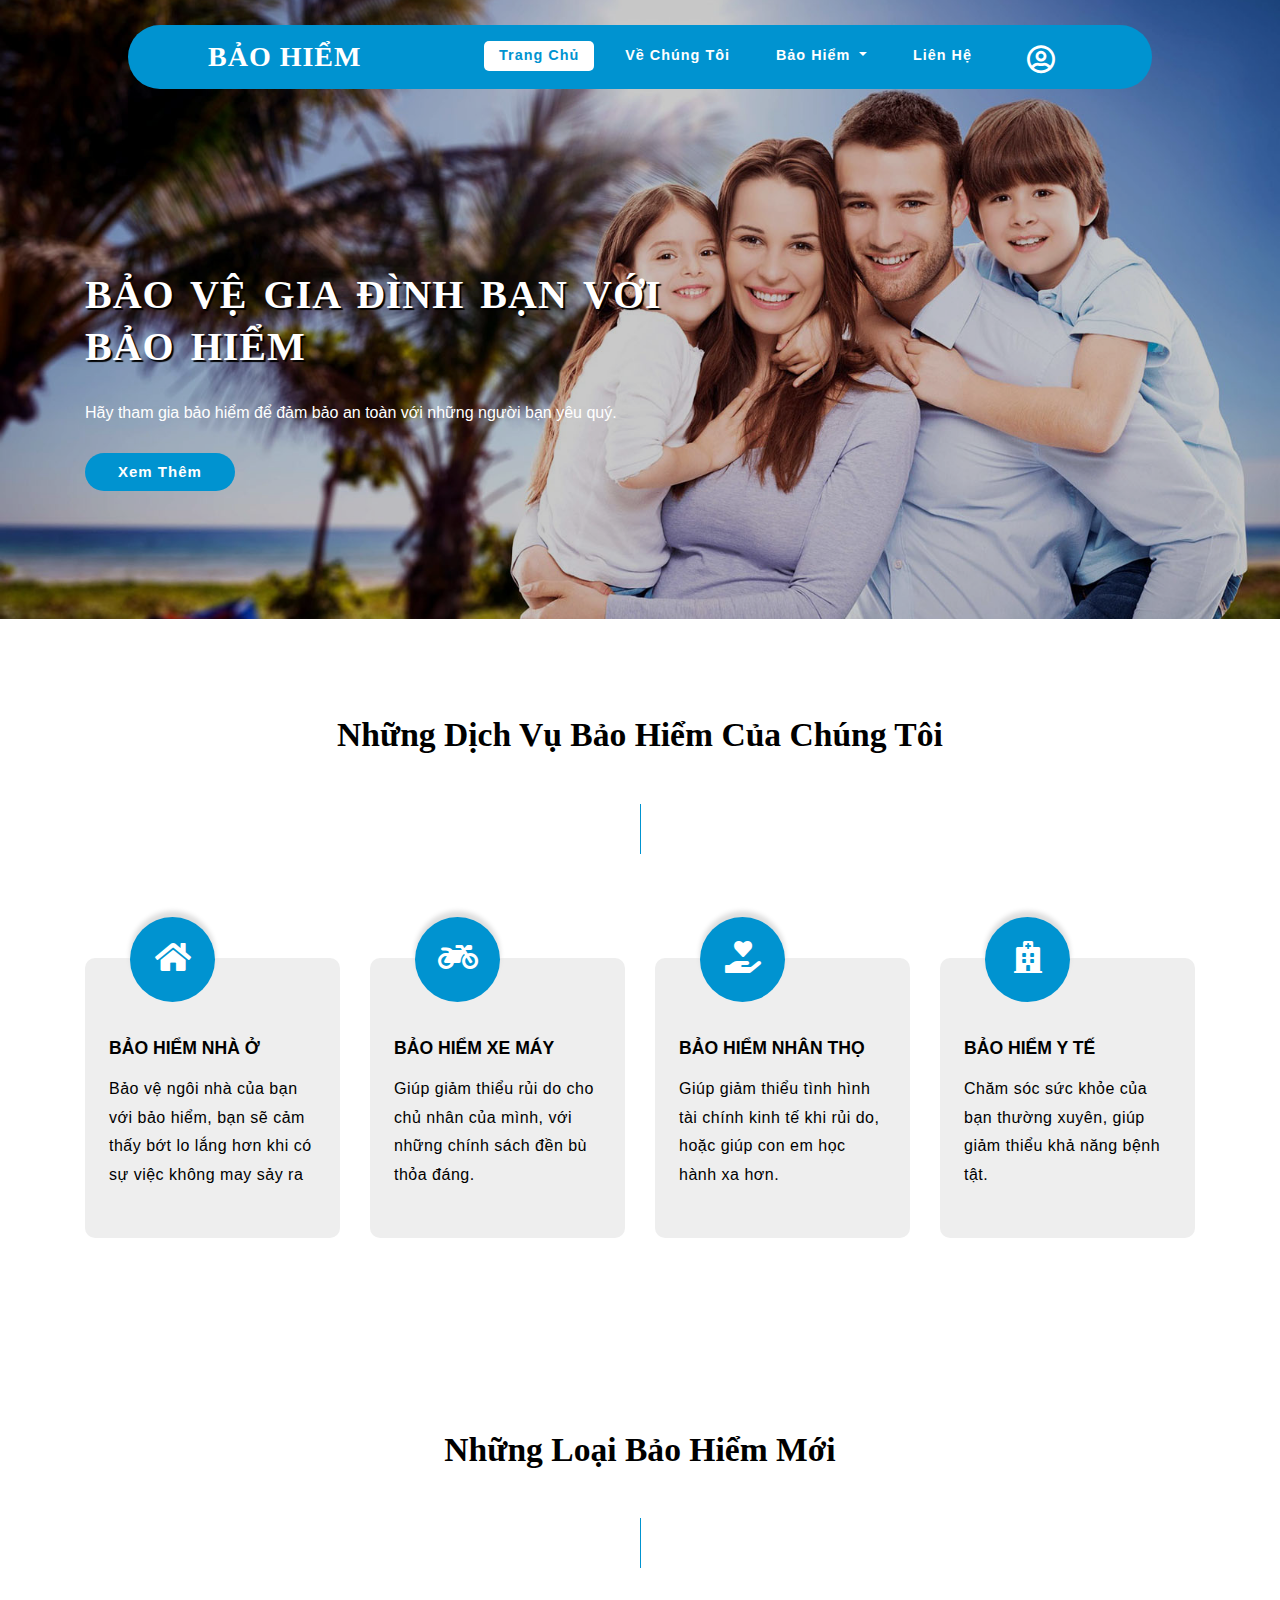
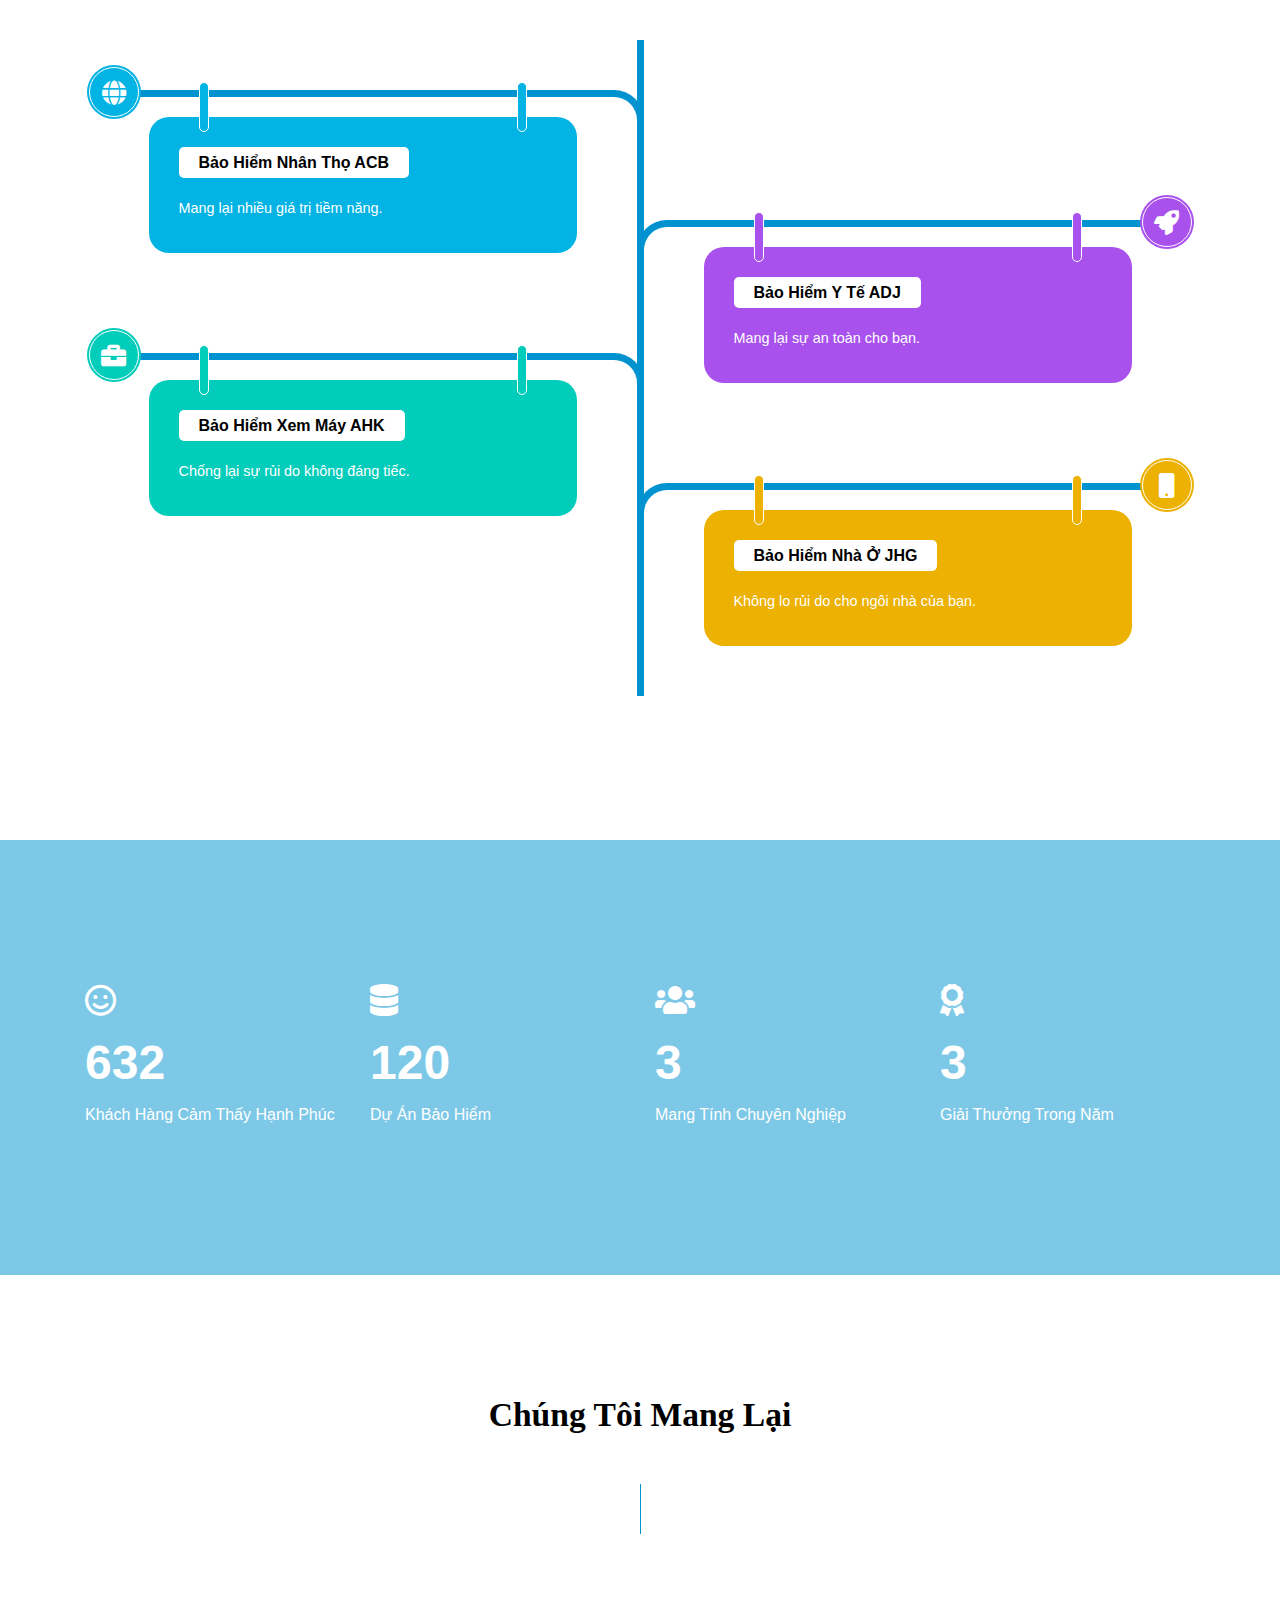
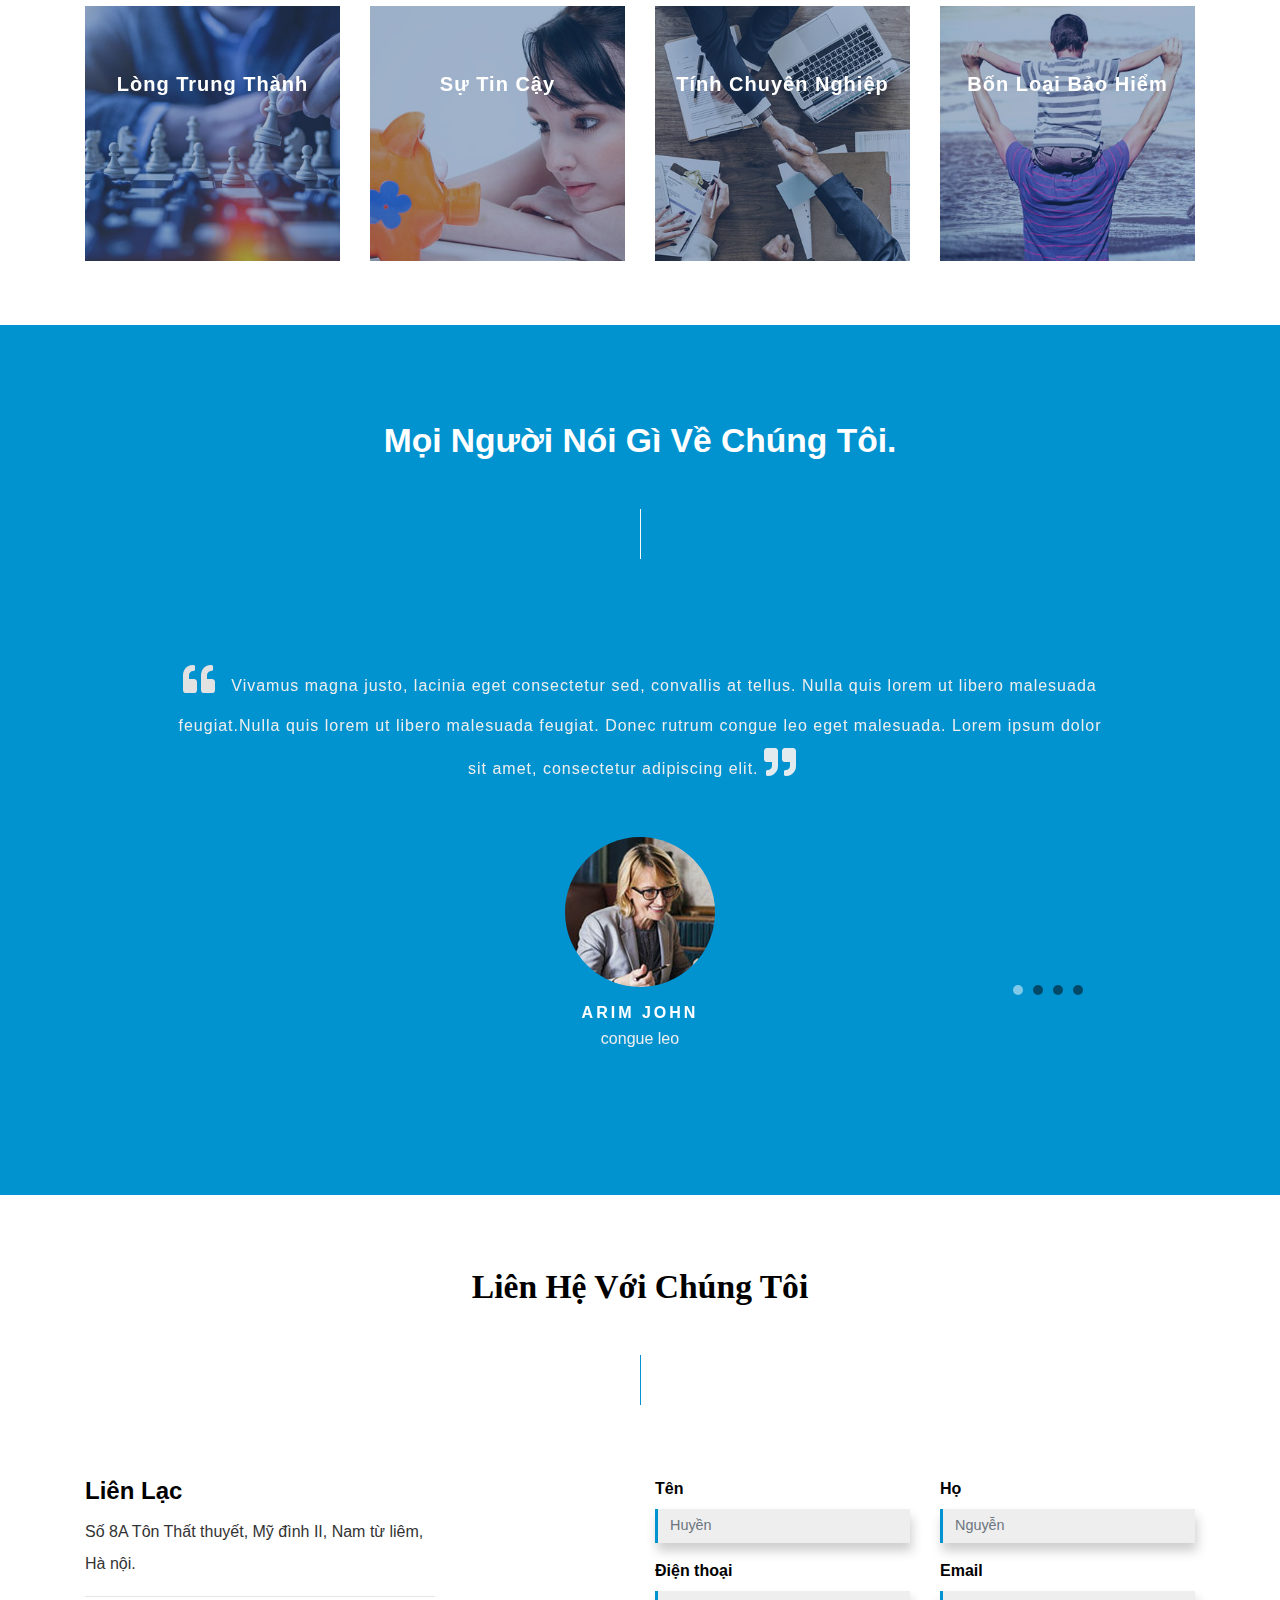
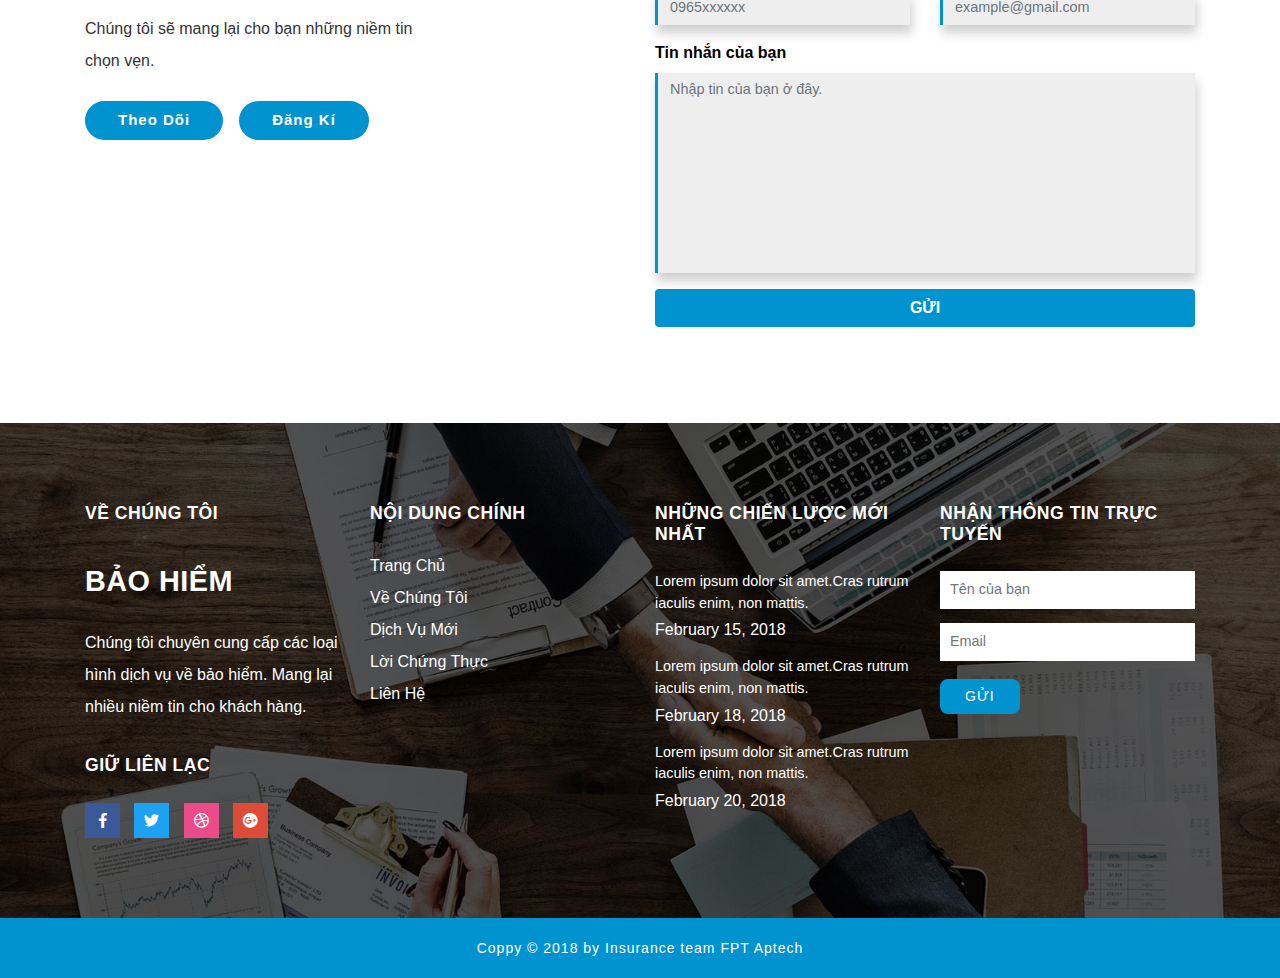
<file: index.html>
<!--
Author: W3layouts
Author URL: http://w3layouts.com
License: Creative Commons Attribution 3.0 Unported
License URL: http://creativecommons.org/licenses/by/3.0/
-->

<!DOCTYPE html>
<html lang="zxx">

<head>
    <title>Bảo hiểm Insurance team T1708M</title>
    <meta name="viewport" content="width=device-width, initial-scale=1">
    <meta charset="utf-8" />
    <meta name="keywords" content="Bảo hiểm Insurance team T1708M" />
    <!-- <script> -->
        <!-- addEventListener("load", function () { -->
            <!-- setTimeout(hideURLbar, 0); -->
        <!-- }, false); -->

        <!-- function hideURLbar() { -->
            <!-- window.scrollTo(0, 1); -->
        <!-- } -->
    <!-- </script> -->
    <!-- Custom Theme files -->
    <link href="css/bootstrap.css" type="text/css" rel="stylesheet" media="all">
    <link href="css/style.css" type="text/css" rel="stylesheet" media="all">
    <!-- how it works -->
    <link href="css/timeline.css" type="text/css" rel="stylesheet" media="all">
    <!-- grid hover -->
    <link href="css/hover.css" type="text/css" rel="stylesheet" media="all">
    <!-- font-awesome icons -->
    <link href="css/fontawesome-all.min.css" rel="stylesheet">
    <!-- //Custom Theme files -->
</head>

<body>
    <!-- banner -->
    <div class="banner" id="home">
        <!-- header -->
        <header>
            <nav class="navbar navbar-expand-lg navbar-light bg-gradient-secondary">
                <h1>
                    <a class="navbar-brand text-white" href="index.html" style="font-family: s-resize">
                        Bảo Hiểm
                    </a>
                </h1>
                <button class="navbar-toggler ml-md-auto" type="button" data-toggle="collapse" data-target="#navbarSupportedContent"
                    aria-controls="navbarSupportedContent" aria-expanded="false" aria-label="Toggle navigation">
                    <span class="navbar-toggler-icon"></span>
                </button>
                <div class="collapse navbar-collapse" id="navbarSupportedContent">
                    <ul class="navbar-nav ml-lg-auto text-center">
                        <li class="nav-item active  mr-lg-3 mt-lg-0 mt-3">
                            <a class="nav-link" href="index.html">Trang chủ
                                <span class="sr-only">(current)</span>
                            </a>
                        </li>
                        <li class="nav-item  mr-lg-3 mt-lg-0 mt-3">
                            <a class="nav-link scroll" href="#about">Về chúng tôi</a>
                        </li>
                        <li class="nav-item dropdown mr-lg-3 mt-lg-0 mt-3">
                            <a class="nav-link dropdown-toggle" href="#" id="navbarDropdown" role="button" data-toggle="dropdown"
                                aria-haspopup="true" aria-expanded="false">
                                Bảo hiểm
                            </a>
                            <div class="dropdown-menu" aria-labelledby="navbarDropdown">
                                <a class="dropdown-item scroll" href="#work">Bảo hiểm nhân thọ</a>
								<div class="dropdown-divider"></div>
                                <a class="dropdown-item scroll" href="#testi">Bảo hiểm y tế</a>
                                <div class="dropdown-divider"></div>
                                <a class="dropdown-item scroll" href="#more">Bảo hiểm xe máy</a>
								<div class="dropdown-divider"></div>
								<a class="dropdown-item scroll" href="#more">Bảo hiểm nhà ở</a>
                            </div>
                        </li>
                        <li class="nav-item mr-lg-3 mt-lg-0 mt-3">
                            <a class="nav-link scroll" href="#contact">Liên hệ</a>
                        </li>
                        <li>
                            <button type="button" class="btn  ml-lg-2 w3ls-btn" data-toggle="modal" aria-pressed="false"
                                data-target="#exampleModal">
                                <i class="far fa-user-circle"></i>
                            </button>
                        </li>
                    </ul>
                </div>

            </nav>
        </header>
        <!-- //header -->
        <div class="container">
            <div class="banner-text">
                <div class="slider-info">
                    <h3 style="font-family: s-resize">Bảo vệ gia đình bạn với bảo hiểm</h3>
                    <p class="text-white mt-sm-4 mt-2">Hãy tham gia bảo hiểm để đảm bảo an toàn với những người bạn yêu quý.</p>
                    <a class="btn btn-primary mt-4 agile-link-bnr scroll" href="#about" role="button">Xem thêm</a>
                </div>
            </div>
        </div>
    </div>
    <!-- //banner -->
    <!-- about -->
    <div class="about-w3sec py-sm-5" id="about">
        <div class="container py-5">
            <div class="title-section pb-4">
                <h3 class="main-title-agile" style="font-family: s-resize">Những dịch vụ bảo hiểm của chúng tôi</h3>
                <span class="title-line">
                </span>
            </div>
            <div class="ins-sec1">
                <div class="row">
                    <div class="col-lg-3 my-lg-0 my-md-5">
						<a href="page1.html">
							<div class="abt-block mb-lg-0 mb-5">
								<div class="serv_abs serv_bottom">
									<i class="fas fa-home"></i>
								</div>
								<h3>Bảo hiểm nhà ở</h3>
								<p>Bảo vệ ngôi nhà của bạn với bảo hiểm, bạn sẽ cảm thấy bớt lo lắng hơn khi có sự việc không may sảy ra</p>
							</div>
						</a>
                    </div>
                    <div class="col-lg-3 my-lg-0 my-md-5">
						<a href="page1.html">
							<div class="abt-block">
								<div class="serv_abs serv_bottom">
									<i class="fas fa-motorcycle"></i>
								</div>
								<h3>Bảo hiểm xe máy</h3>
								<p>Giúp giảm thiểu rủi do cho chủ nhân của mình, với những chính sách đền bù thỏa đáng.</p>
							</div>
						</a>
                    </div>
                    <div class="col-lg-3 mt-lg-0 mt-md-5">
						<a href="page1.html">
							<div class="abt-block mt-md-0 mt-5">
								<div class="serv_abs serv_bottom">
									<i class="fas fa-hand-holding-heart"></i>
								</div>
								<h3>Bảo hiểm nhân thọ</h3>
								<p>Giúp giảm thiểu tình hình tài chính kinh tế khi rủi do, hoặc giúp con em học hành xa hơn.</p>
							</div>
						</a>
                    </div>
					<div class="col-lg-3 mt-lg-0 mt-md-5">
					<a href="page1.html">
							<div class="abt-block mt-md-0 mt-5">
								<div class="serv_abs serv_bottom">
									<i class="fas fa-hospital"></i>
								</div>
								<h3>Bảo hiểm y tế</h3>
								<p>Chăm sóc sức khỏe của bạn thường xuyên, giúp giảm thiểu khả năng bệnh tật.</p>
							</div>
						</a>
					</div>
					
                </div>
                
            </div>
        </div>
    </div>
    <!-- //about -->
	    <div class="agile-works py-5" id="work">
        <div class="container py-lg-5">
            <div class="title-section pb-4">
                <h3 class="main-title-agile" style="font-family: s-resize">Những loại bảo hiểm mới</h3>
                <span class="title-line">
                </span>
            </div>
            <div class="row py-md-5 pt-5">
                <div class="col-md-12">
                    <div class="main-timeline2">
                        <div class="timeline">
                            <span class="icon fa fa-globe"></span>
                            <a href="#" class="timeline-content">
                                <h3 class="title">Bảo hiểm nhân thọ ACB</h3>
                                <p class="description">
                                    Mang lại nhiều giá trị tiềm năng.
                                </p>
                            </a>
                        </div>
                        <div class="timeline">
                            <span class="icon fa fa-rocket"></span>
                            <a href="#" class="timeline-content">
                                <h3 class="title">Bảo hiểm Y tế ADJ</h3>
                                <p class="description">
                                    Mang lại sự an toàn cho bạn.
                                </p>
                            </a>
                        </div>
                        <div class="timeline">
                            <span class="icon fa fa-briefcase"></span>
                            <a href="#" class="timeline-content">
                                <h3 class="title">Bảo hiểm xem máy AHK</h3>
                                <p class="description">
                                    Chống lại sự rủi do không đáng tiếc.
                                </p>
                            </a>
                        </div>
                        <div class="timeline">
                            <span class="icon fa fa-mobile"></span>
                            <a href="#" class="timeline-content">
                                <h3 class="title">Bảo hiểm nhà ở JHG</h3>
                                <p class="description">
                                    Không lo rủi do cho ngôi nhà của bạn.
                                </p>
                            </a>
                        </div>
                    </div>
                </div>
            </div>
        </div>
    </div>
    <!-- stats -->
    <section class="agile_stats py-sm-5" id="more">
        <div class="container">
            <div class="py-lg-5 w3-abbottom">
                <div class="row py-5">
                    <div class="counter col-lg-3 col-6">
                        <i class="far fa-smile"></i>
                        <div class="timer count-title count-number mt-2 text-white" data-to="5100" data-speed="1500"></div>
                        <p class="count-text text-capitalize text-white">Khách hàng cảm thấy hạnh phúc</p>
                    </div>

                    <div class="counter col-lg-3 col-6">
                        <i class="fas fa-database"></i>
                        <div class="timer count-title count-number mt-2 text-white" data-to="971" data-speed="1500"></div>
                        <p class="count-text text-capitalize text-white">Dự án bảo hiểm</p>
                    </div>
                    <div class="counter col-lg-3 col-6 mt-lg-0 mt-4">
                        <i class="fas fa-users"></i>
                        <div class="timer count-title count-number mt-2 text-white" data-to="21" data-speed="1500"></div>
                        <p class="count-text text-capitalize text-white">Mang tính chuyên nghiệp</p>
                    </div>
                    <div class="counter col-lg-3 col-6 mt-lg-0 mt-4">
                        <i class="fas fa-award"></i>
                        <div class="timer count-title count-number mt-2 text-white" data-to="27" data-speed="1500"></div>
                        <p class="count-text text-capitalize text-white">Giải thưởng trong năm</p>
                    </div>
                </div>
            </div>
        </div>
    </section>
    <!-- //stats -->
    <!-- services -->
    <div class="more-services py-lg-5">
        <div class="container pt-sm-5">
            <div class="title-section py-4">
                <h3 class="main-title-agile" style="font-family: s-resize">Chúng tôi mang lại</h3>
                <span class="title-line">
                </span>
            </div>
            <div class="row grid pt-sm-5">
                <div class="col-lg-3 col-6">
                    <figure class="effect-layla">
                        <img src="images/p1.jpg" alt="img" class="img-fluid" />
                        <figcaption>
                            <h4>Lòng trung thành</h4>
                            <p>Chúng tôi luôn chung thành với khách hàng và mang lại niềm tin cho họ.</p>
                        </figcaption>
                    </figure>
                </div>
                <div class="col-lg-3 col-6">
                    <figure class="effect-layla">
                        <img src="images/p2.jpg" alt="img" class="img-fluid" />
                        <figcaption>
                            <h4>Sự tin cậy</h4>
                            <p>Chúng tôi là một nơi đáng tin cậy và được rất nhiều khách hành yêu quý.</p>
                        </figcaption>
                    </figure>
                </div>

                <div class="col-lg-3 col-6">
                    <figure class="effect-layla">
                        <img src="images/p3.jpg" alt="img" class="img-fluid" />
                        <figcaption>
                            <h4>Tính chuyên nghiệp</h4>
                            <p>Chúng tôi là chuyên gia trong lĩnh vực bảo hiểm, cung cấp 4 loại bảo hiểm khác nhau với từng gói phù hợp với khách hàng.</p>
                        </figcaption>
                    </figure>
                </div>
                <div class="col-lg-3 col-6">
                    <figure class="effect-layla">
                        <img src="images/p4.jpg" alt="img" class="img-fluid" />
                        <figcaption>
                            <h4>Bốn loại bảo hiểm</h4>
                            <p>Bốn loại hình bảo hiểm của chúng tôi là sự lựa chọn phù hợp với tình hình kinh tế khu vực.</p>
                        </figcaption>
                    </figure>
                </div>
            </div>
        </div>
    </div>
    <!-- //services -->

    <!-- //how it works -->
    <!-- testimonials -->
    <div class="testimonials py-lg-5" id="testi">
        <div class="container py-5">
            <div class="title-section pb-4">
                <h3 class="main-title-agile text-white">Mọi người nói gì về chúng tôi.</h3>
                <span class="title-line bg-light">
                </span>
            </div>
            <div class="text-center py-lg-5">
                <div class="callbacks_container">
                    <ul class="rslides" id="slider3">
                        <li>
                            <div class="testi-agile">
                                <p>
                                    <i class="fas fa-quote-left"></i>Vivamus magna justo, lacinia eget consectetur
                                    sed,
                                    convallis at tellus. Nulla
                                    quis lorem ut libero malesuada feugiat.Nulla quis lorem ut libero malesuada
                                    feugiat.
                                    Donec rutrum congue leo eget malesuada. Lorem ipsum dolor sit amet, consectetur
                                    adipiscing
                                    elit.
                                    <i class="fas fa-quote-right"></i>
                                </p>
                            </div>
                            <div class="testi-pos">
                                <img src="images/ts1.jpg" alt="" class="img-fluid rounded-circle mb-3" />
                                <h4>arim john</h4>
                                <span>congue leo</span>
                            </div>
                        </li>
                        <li>

                            <div class="testi-agile">
                                <p>
                                    <i class="fas fa-quote-left"></i>Donec rutrum congue leo eget consectetur sed,
                                    convallis at tellus. Nulla quis
                                    lorem ut libero malesuada feugiat.Nulla quis lorem ut libero malesuada feugiat.
                                    Donec
                                    rutrum congue leo eget malesuada. Lorem ipsum dolor sit amet, consectetur
                                    adipiscing
                                    elit
                                    <i class="fas fa-quote-right"></i>
                                </p>
                            </div>
                            <div class="testi-pos">
                                <img src="images/ts2.jpg" alt="" class="img-fluid rounded-circle mb-3" />
                                <h4>john arim</h4>
                                <span>lacinia eget</span>
                            </div>
                        </li>
                        <li>

                            <div class="testi-agile">
                                <p>
                                    <i class="fas fa-quote-left"></i>Vivamus magna justo, lacinia eget consectetur
                                    sed,
                                    convallis at tellus. Nulla
                                    quis lorem ut libero malesuada feugiat.Nulla quis lorem ut libero malesuada
                                    feugiat.
                                    Donec rutrum congue leo eget malesuada. Lorem ipsum dolor sit amet, consectetur
                                    adipiscing
                                    elit
                                    <i class="fas fa-quote-right"></i>
                                </p>
                            </div>
                            <div class="testi-pos">
                                <img src="images/ts3.jpg" alt="" class="img-fluid rounded-circle mb-3" />
                                <h4>john arim</h4>
                                <span>Donec rutru</span>
                            </div>
                        </li>
						<li>

                            <div class="testi-agile">
                                <p>
                                    <i class="fas fa-quote-left"></i>Vivamus magna justo, lacinia eget consectetur
                                    sed,
                                    convallis at tellus. Nulla
                                    quis lorem ut libero malesuada feugiat.Nulla quis lorem ut libero malesuada
                                    feugiat.
                                    Donec rutrum congue leo eget malesuada. Lorem ipsum dolor sit amet, consectetur
                                    adipiscing
                                    elit
                                    <i class="fas fa-quote-right"></i>
                                </p>
                            </div>
                            <div class="testi-pos">
                                <img src="images/ts3.jpg" alt="" class="img-fluid rounded-circle mb-3" />
                                <h4>john arim</h4>
                                <span>Donec rutru</span>
                            </div>
                        </li>
                    </ul>
                </div>
            </div>
        </div>
    </div>
    <!-- //testimonials -->
    <!-- contact -->
    <div class="contact-wthree" id="contact">
        <div class="container py-sm-5">
            <div class="title-section py-4">
                <h3 class="main-title-agile" style="font-family: s-resize">Liên hệ với chúng tôi</h3>
                <span class="title-line">
                </span>
            </div>
            <div class="row py-lg-5 py-4">
                <div class="col-lg-4">
                    <div class="agile-contact-top">
                        <h4>Liên lạc</h4>
                        <p>Số 8A Tôn Thất thuyết, Mỹ đình II, Nam từ liêm, Hà nội.</p>
                    </div>
                    <hr>
                    <p>Chúng tôi sẽ mang lại cho bạn những niềm tin chọn vẹn.</p>
                    <div class="d-sm-flex">
                        <a class="btn btn-primary mt-4 agile-link-bnr scroll" href="#footer" role="button">Theo dõi
                        </a>
                        <a href="#" role="button" data-toggle="modal" data-target="#exampleModal1" class="btn btn-primary mt-4 ml-3 agile-link-bnr scroll text-white">
                            Đăng kí</a>
                    </div>

                </div>
                <div class="offset-2"></div>
                <div class="col-lg-6 mt-lg-0 mt-5">
                    <!-- register form grid -->
                    <div class="register-top1">
                        <form action="#" method="get" class="register-wthree">
                            <div class="form-group">
                                <div class="row">
                                    <div class="col-md-6">
                                        <label>
                                            Tên
                                        </label>
                                        <input class="form-control" type="text" placeholder="Huyền" name="email"
                                            required="">
                                    </div>
                                    <div class="col-md-6 mt-md-0 mt-4">
                                        <label>
                                            Họ
                                        </label>
                                        <input class="form-control" type="text" placeholder="Nguyễn" name="name" required="">
                                    </div>
                                </div>
                            </div>
                            <div class="form-group">
                                <div class="row">
                                    <div class="col-md-6">
                                        <label>
                                            Điện thoại
                                        </label>
                                        <input class="form-control" type="text" placeholder="0965xxxxxx" name="email"
                                            required="">
                                    </div>
                                    <div class="col-md-6 mt-md-0 mt-4">
                                        <label>
                                            Email
                                        </label>
                                        <input class="form-control" type="email" placeholder="example@gmail.com" name="email"
                                            required="">
                                    </div>
                                </div>
                            </div>
                            <div class="form-group">
                                <div class="row">
                                    <div class="col-md-12">
                                        <label>
                                            Tin nhắn của bạn
                                        </label>
                                        <textarea placeholder="Nhập tin của bạn ở đây." class="form-control"></textarea>
                                    </div>
                                </div>
                            </div>
                            <div class="row mt-3">
                                <div class="col-md-12">
                                    <button type="submit" class="btn btn-agile btn-block w-100 font-weight-bold text-uppercase">Gửi</button>
                                </div>
                            </div>
                        </form>
                    </div>
                    <!--  //register form grid ends here -->
                </div>
            </div>
        </div>
    </div>
    <!-- footer -->
    <div class="footerv4-w3ls" id="footer">
        <div class="footerv4-top">
            <div class="container">
                <div class="row">
                    <div class="col-lg-3 col-sm-6 footv4-left">
                        <h3>Về chúng tôi</h3>
                        <h2>
                            <a href="index.html">Bảo hiểm</a>
                        </h2>
                        <p class="text-white">Chúng tôi chuyên cung cấp các loại hình dịch vụ về bảo hiểm. Mang lại nhiều niềm tin cho khách hàng.</p>
                        <div class="footerv4-social">
                            <h3>Giữ liên lạc</h3>
                            <ul>
                                <li>
                                    <a href="#">
                                        <span class="fab fa-facebook-f icon_facebook"></span>
                                    </a>
                                </li>
                                <li>
                                    <a href="#">
                                        <span class="fab fa-twitter icon_twitter"></span>
                                    </a>
                                </li>
                                <li>
                                    <a href="#">
                                        <span class="fab fa-dribbble icon_dribbble"></span>
                                    </a>
                                </li>
                                <li>
                                    <a href="#">
                                        <span class="fab fa-google-plus icon_g_plus"></span>
                                    </a>
                                </li>
                            </ul>
                        </div>
                        <!-- //footer social -->

                    </div>
                    <div class="col-lg-3 col-sm-6 footv4-content mt-sm-0 mt-4">
                        <h3>Nội dung chính</h3>
                        <ul class="v4-content">
                            <li>
                                <a href="index.html">Trang chủ</a>
                            </li>
                            <li>
                                <a href="#about" class="scroll">Về chúng tôi</a>
                            </li>
                            <li>
                                <a href="#work" class="scroll">Dịch vụ mới</a>
                            </li>
                            <li>
                                <a href="#testi" class="scroll">Lời chứng thực</a>
                            </li>
                            <li>
                                <a href="#contact" class="scroll">Liên hệ</a>
                            </li>
                        </ul>
                    </div>
                    <div class="col-lg-3 footv4-left fv4-g3 my-lg-0 my-4">
                        <h3>Những chiến lược mới nhất</h3>
                        <ul class="v4-rel">
                            <li>
                                <a href="#">
                                    Lorem ipsum dolor sit amet.Cras rutrum iaculis enim, non mattis.
                                </a>
                                <p class="text-white">February 15, 2018</p>
                            </li>
                            <li>
                                <a href="#">
                                    Lorem ipsum dolor sit amet.Cras rutrum iaculis enim, non mattis.
                                </a>
                                <p class="text-white">February 18, 2018</p>
                            </li>
                            <li>
                                <a href="#">
                                    Lorem ipsum dolor sit amet.Cras rutrum iaculis enim, non mattis.
                                </a>
                                <p class="text-white">February 20, 2018</p>
                            </li>
                        </ul>
                    </div>
                    <div class="col-lg-3 footv4-left">
                        <h3>Nhận thông tin trực tuyến</h3>
                        <form action="#" method="post">
                            <input type="text" placeholder="Tên của bạn" name="name" required>
                            <input type="email" placeholder="Email" name="email" required>
                            <input type="submit" value="Gửi">
                        </form>
                    </div>
                </div>
            </div>
            <!-- /footerv4-top -->
        </div>
    </div>
    <!-- //footer -->
    <div class="cpy-right">
        <p>Coppy © 2018 by Insurance team FPT Aptech
        </p>
    </div>
    <!-- login  -->
    <div class="modal fade" id="exampleModal" tabindex="-1" role="dialog" aria-labelledby="exampleModalLabel"
        aria-hidden="true">
        <div class="modal-dialog modal-dialog-centered" role="document">
            <div class="modal-content">
                <div class="modal-header">
                    <h5 class="modal-title" id="exampleModalLabel">Đăng nhập</h5>
                    <button type="button" class="close" data-dismiss="modal" aria-label="Close">
                        <span aria-hidden="true">&times;</span>
                    </button>
                </div>
                <div class="modal-body">
                    <form action="#" method="post" class="p-3">
                        <div class="form-group">
                            <label for="recipient-name" class="col-form-label">Tài khoản</label>
                            <input type="text" class="form-control" placeholder=" " name="Name" id="recipient-name"
                                required="">
                        </div>
                        <div class="form-group">
                            <label for="password" class="col-form-label">Mật khẩu</label>
                            <input type="password" class="form-control" placeholder=" " name="Password" id="password"
                                required="">
                        </div>
                        <div class="right-w3l">
                            <input type="submit" class="form-control" value="Đăng nhập">
                        </div>
                        <div class="row sub-w3l my-3">
                            <div class="col sub-agile">
                                <input type="checkbox" id="brand1" value="">
                                <label for="brand1" class="text-white">
                                    <span></span>Lưu tài khoản?</label>
                            </div>
                            <div class="col forgot-w3l text-right">
                                <a href="#" class="text-white">Quên mật khẩu?</a>
                            </div>
                        </div>
                        <p class="text-center dont-do text-white">Không có tài khoản?
                            <a href="#" data-toggle="modal" data-target="#exampleModal1" class="text-white">
                                Đăng kí</a>

                        </p>
                    </form>
                </div>
            </div>
        </div>
    </div>
    <!-- //login -->
    <!-- register -->
    <div class="modal fade" id="exampleModal1" tabindex="-1" role="dialog" aria-labelledby="exampleModalLabel1"
        aria-hidden="true">
        <div class="modal-dialog modal-dialog-centered" role="document">
            <div class="modal-content">
                <div class="modal-header">
                    <h5 class="modal-title" id="exampleModalLabel1">Đăng kí</h5>
                    <button type="button" class="close" data-dismiss="modal" aria-label="Close">
                        <span aria-hidden="true">&times;</span>
                    </button>
                </div>
                <div class="modal-body">
                    <form action="#" method="post" class="p-3">
                        <div class="form-group">
                            <label for="recipient-name" class="col-form-label">Tài khoản</label>
                            <input type="text" class="form-control" placeholder=" " name="Name" id="recipient-rname"
                                required="">
                        </div>
                        <div class="form-group">
                            <label for="recipient-email" class="col-form-label">Email</label>
                            <input type="email" class="form-control" placeholder=" " name="Email" id="recipient-email"
                                required="">
                        </div>
                        <div class="form-group">
                            <label for="password1" class="col-form-label">Mật khẩu</label>
                            <input type="password" class="form-control" placeholder=" " name="Password" id="password1"
                                required="">
                        </div>
                        <div class="form-group">
                            <label for="password2" class="col-form-label">Xác nhận mật khẩu</label>
                            <input type="password" class="form-control" placeholder=" " name="Confirm Password" id="password2"
                                required="">
                        </div>
                        <div class="sub-w3l">
                            <div class="sub-agile">
                                <input type="checkbox" id="brand2" value="">
                                <label for="brand2" class="mb-3 text-white">
                                    <span></span>Tôi đồng ý với điều khoản và dịch vụ của công ty</label>
                            </div>
                        </div>
                        <div class="right-w3l">
                            <input type="submit" class="form-control" value="Đăng kí">
                        </div>
                    </form>
                </div>
            </div>
        </div>
    </div>
    <!-- // register -->
    <!-- js -->
    <script src="js/jquery-2.2.3.min.js"></script>
    <!-- //js -->
    <!-- script for password match -->
    <script>
        window.onload = function () {
            document.getElementById("password1").onchange = validatePassword;
            document.getElementById("password2").onchange = validatePassword;
        }

        function validatePassword() {
            var pass2 = document.getElementById("password2").value;
            var pass1 = document.getElementById("password1").value;
            if (pass1 != pass2)
                document.getElementById("password2").setCustomValidity("Passwords Don't Match");
            else
                document.getElementById("password2").setCustomValidity('');
            //empty string means no validation error
        }
    </script>
    <!-- script for password match -->
    <!-- testimonials  Responsiveslides -->
    <script src="js/responsiveslides.min.js"></script>
    <script>
        // You can also use"$(window).load(function() {"
        $(function () {
            // Slideshow 4
            $("#slider3").responsiveSlides({
                auto: true,
                pager: true,
                nav: false,
                speed: 500,
                namespace: "callbacks",
                before: function () {
                    $('.events').append("<li>before event fired.</li>");
                },
                after: function () {
                    $('.events').append("<li>after event fired.</li>");
                }
            });

        });
    </script>
    <!-- //testimonials  Responsiveslides -->
    <!-- start-smooth-scrolling -->
    <script src="js/move-top.js"></script>
    <script src="js/easing.js"></script>
    <script>
        jQuery(document).ready(function ($) {
            $(".scroll").click(function (event) {
                event.preventDefault();

                $('html,body').animate({
                    scrollTop: $(this.hash).offset().top
                }, 1000);
            });
        });
    </script>
    <!-- //end-smooth-scrolling -->
    <!-- smooth-scrolling-of-move-up -->
    <script>
        $(document).ready(function () {
            /*
            var defaults = {
                containerID: 'toTop', // fading element id
                containerHoverID: 'toTopHover', // fading element hover id
                scrollSpeed: 1200,
                easingType: 'linear' 
            };
            */
            $().UItoTop({
                easingType: 'easeOutQuart'
            });

        });
    </script>
    <script src="js/SmoothScroll.min.js"></script>
    <!-- //smooth-scrolling-of-move-up -->
    <script src="js/counter.js"></script>
    <!-- //stats -->
    <!-- Bootstrap core JavaScript
================================================== -->
    <!-- Placed at the end of the document so the pages load faster -->
    <script src="js/bootstrap.js"></script>
</body>

</html>
</file>
<file: css/style.css>
/*--Author: W3Layouts
	Author URL: http://w3layouts.com
	License: Creative Commons Attribution 3.0 Unported
	License URL: http://creativecommons.org/licenses/by/3.0/
 --*/
body {
	margin: 0;
	font-family: 'Raleway', sans-serif;
	background: #fff;
}

body a,
.slider-info a {
	transition: 0.5s all;
	-webkit-transition: 0.5s all;
	-moz-transition: 0.5s all;
	-o-transition: 0.5s all;
	-ms-transition: 0.5s all;
	text-decoration: none;
	outline: none;
}

h1,
h2,
h3,
h4,
h5,
h6 {
	margin: 0;
	font-family: 'Raleway', sans-serif;
}

p {
	margin: 0;
	color: #333;
	font-size: 1em;
	line-height: 2;
}

ul {
	margin: 0;
	padding: 0;
}

ul {
	list-style-type: none;
}

body a:hover {
	text-decoration: none;
}

body a:focus {
	outline: none;
	text-decoration: none;
}

.list-group-item {
	background-color: transparent;
}

/*-- bottom-to-top --*/
#toTop {
	display: none;
	text-decoration: none;
	position: fixed;
	bottom: 24px;
	right: 3%;
	overflow: hidden;
	z-index: 999;
	width: 32px;
	height: 32px;
	border: none;
	text-indent: 100%;
	background: url(../images/move-top.png) no-repeat 0px 0px;
}

#toTopHover {
	width: 32px;
	height: 32px;
	display: block;
	overflow: hidden;
	float: right;
	opacity: 0;
	-moz-opacity: 0;
	filter: alpha(opacity=0);
}

/*-- //bottom-to-top --*/
/* header */
header h1,
footer h2 {
	line-height: 0;
}

.navbar-light {
	padding: 0.4em 5em;
	position: absolute;
	z-index: 999;
	width: 80%;
	left: 10%;
	top: 4%;
	background: #0093d0;
	border-radius: 70px;
}

a.navbar-brand {
	font-family: 'Raleway', sans-serif;
	text-transform: uppercase;
	font-weight: 800;
	font-size: 0.7em;
	letter-spacing: 1px;
}

a.navbar-brand i {
	color: rgba(0, 0, 0, 0.18);
	font-size: 2em;
}

.navbar-light .navbar-nav .nav-link {
	font-weight: 600;
	text-transform: capitalize;
	color: #fff;
	padding: 4px 15px;
	-webkit-transition: 0.5s all ease;
	-moz-transition: 0.5s all ease;
	-o-transition: 0.5s all ease;
	-ms-transition: 0.5s all ease;
	font-size: 0.9em;
	letter-spacing: 1px;
}

ul.navbar-nav.ml-lg-auto.text-center {
	margin-top: 10px;
}

.navbar-light .navbar-nav .nav-link:hover,
.navbar-light .navbar-nav .nav-link:focus,
.navbar-light .navbar-nav .show>.nav-link,
.navbar-light .navbar-nav .active>.nav-link,
.navbar-light .navbar-nav .nav-link.show,
.navbar-light .navbar-nav .nav-link.active {
	color: #0093d0;
	background: #fff;
	border-radius: 5px;
}

.dropdown-item {
	color: #fff;
}

.dropdown-item,
.dropdown-item.active,
.dropdown-item:active {
	background-color: white;
	color: #000 !important;
	font-weight: 600;
	text-transform: capitalize;
}

.w3ls-btn {
	font-weight: 600;
	background: transparent;
	padding: 4px 15px;
	letter-spacing: 1px;
	color: #fff;
	text-transform: capitalize;
}

.w3ls-btn i {
	font-size: 1.8em;
	color: #fff;
}

/*-- //header --*/
/* banner */
.banner {
	background: url(../images/banner.jpg) center no-repeat;
	-webkit-background-size: cover;
	-moz-background-size: cover;
	-o-background-size: cover;
	-ms-background-size: cover;
	background-size: cover;
	position: relative;
	z-index: 0;
}

.banner:before {
	position: absolute;
	content: '';
	background: rgba(0, 0, 0, 0.21);
	width: 100%;
	height: 100%;
	top: 0;
	left: 0;
	z-index: -1;
}

.banner-text {
	padding: 21vw 0 10vw;
	box-sizing: border-box;
}

.slider-info {
	width: 600px;
}

.slider-info h3 {
	font-size: 3em;
	text-transform: uppercase;
	color: #fff;
	word-spacing: 5px;
	letter-spacing: 1px;
	text-shadow: 2px 2px 1px #000;
	font-weight: 800;
	line-height: 1.3;
}

.agile-link-bnr {
	padding: 8px 33px;
	color: #fff;
	font-weight: 600;
	letter-spacing: 1px;
	font-size: 15px;
	background: #0093d0;
	border: none;
	text-transform: capitalize;
	border-radius: 30px;
}

.agile-link-cnt {
	padding: 15px 40px;
	color: #fff;
	letter-spacing: 2px;
	font-size: 16px;
	background: #00bbf3;
	border: none;
	border-radius: 30px;
	text-transform: uppercase;
}

footer {
	background: #000;
}

.agile-contact-top h4 {
    text-transform: capitalize;
    font-weight: 600;
    margin-bottom: 10px;
    font-size: 1.5em;
    color: #000;
}

.fv3-contact {
	padding: 0.5rem 1rem;
}

label {
	display: inline-block;
	margin-bottom: .5rem;
	color: #000;
	font-weight: 600;
}

.form-control {
	background-color: #fff;
	border: none;
}

.close {
	font-size: 1.5rem;
	color: #fff;
	text-shadow: none;
	opacity: 1;
}

ul.social-iconsv2 li {
	display: inline-block;
	border-radius: 50%;
}

ul.social-iconsv2 li a {
	text-decoration: none;
	font-size: 16px;
}

ul.social-iconsv2 li a i.fab {
	font-size: 18px;
	line-height: 38px;
	width: 30px;
	height: 37px;
	color: #000;
	margin-right: 15px;
	border-radius: 50%;
	background-color: transparent;
	transition: all 0.5s ease-in-out;
	-webkit-transition: all 0.5s ease-in-out;
	-moz-transition: all 0.5s ease-in-out;
	-o-transition: all 0.5s ease-in-out;
	-ms-transition: all 0.5s ease-in-out;
}

ul.list-agileits li a {
	color: #333;
	text-transform: uppercase;
	font-weight: 600;
	font-size: 14px;
}

ul.social-iconsv2 li:first-child a {
	color: #3b5998;
}

ul.social-iconsv2 li:last-child {
	color: #287bbc;
}

.fv3-contact p {
	font-weight: 600;
}

.fv3-contact p a {
	color: #333;
}

/* //banner */
.cpy-right p {
	letter-spacing: 1px;
	font-size: 14px;
	color: #fff;
}

/* //end fixed social */
/* login */
.modal-title {
	letter-spacing: 1px;
	font-size: 1.3em;
}

.modal-content {
	position: relative;
	display: -webkit-box;
	display: -ms-flexbox;
	display: flex;
	-webkit-box-orient: vertical;
	-webkit-box-direction: normal;
	-ms-flex-direction: column;
	flex-direction: column;
	width: 100%;
	border: 10px solid rgba(0, 0, 0, 0.19);
	border-radius: 0.3rem;
	outline: 0;
	color: #fff;
	font-family: 'Raleway', sans-serif;
	background: #0093d0;
}

.right-w3l input[type="submit"] {
	background: #fff;
	border: none;
	color: #000;
	font-size: 1em;
	text-transform: uppercase;
	font-weight: 600;
	letter-spacing: 1px;
	font-family: 'Raleway', sans-serif;
	cursor: pointer;
}

.col-form-label {
	text-transform: uppercase;
	font-weight: 600;
	color: #fff;
	font-size: 13px;
	letter-spacing: 1px;
}

.modal-header {
	color: #eee;
	border: none;
	text-transform: uppercase;
	margin: 0 auto;
}

.modal-body {
	position: relative;
	-webkit-box-flex: 1;
	-ms-flex: 1 1 auto;
	flex: 1 1 auto;
	padding: 1rem;
}

/* //modal */
/* section title */
h3.main-title-agile {
	text-transform: capitalize;
	font-weight: 800;
	font-size: 2.1em;
	color: #000;
	margin-bottom: 15px;
	text-align: center;
}

.title-section {
	position: relative;
}

span.title-line {
	background-color: #0093d0;
	height: 50px;
	display: block;
	width: 1px;
	margin: 3em auto 0;
}

.ins-sec1 {
	margin-top: 5em;
}

/* //section title */
/* services */
h4.sec-title {
	display: block;
	text-transform: capitalize;
	font-weight: 600;
	color: #00a199;
	font-size: 32px;
}

h4.sec-title small {
	color: #222;
	display: block;
	font-size: 23px;
	margin-bottom: 18px;
}

.abt-block i {
	font-size: 2em;
	color: #fff;
	line-height: 2.5;
}

.abt-block h3 {
	font-size: 1.1em;
	font-weight: 600;
	color: #000;
	text-transform: uppercase;
}

.abt-block p {
	line-height: 1.8;
	margin-top: 1em;
	color: #000;
	letter-spacing: 0.5px;
}

.abt-block {
	padding: 5em 1.5em 3em;
	position: relative;
	border-radius: 10px;
	background: #eee;
}

.serv_abs {
	position: absolute;
	top: -41px;
	left: 45px;
	width: 85px;
	height: 85px;
	border-radius: 50%;
	background: #eee;
	box-shadow: 0px -6px 5px rgb(222, 222, 222);
	text-align: center;
}

h5.agile-title {
	color: #000;
	font-size: 1.6em;
	line-height: 1.5;
	font-weight: 600;
	letter-spacing: 2px;
	word-spacing: 1px;
	font-family: 'Raleway', sans-serif;
	max-width: 750px;
}

h3.agile-title {
	font-size: 1.2em;
	line-height: 36px;
	font-weight: 600;
	letter-spacing: 4.7px;
}

i.fas.fa-quote-left {
	font-size: 2em;
	color: #e2e2e2;
}

.about-right-text {
	font-size: 1.1em;
	color: #000;
	font-weight: 600;
}

h5.abt-right {
	color: #7c43b8;
	font-size: 2em;
	text-transform: capitalize;
	font-style: italic;
	font-weight: 800;
	margin-top: 1em;
}

/* //services */
.serv_bottom {
	background: #0093d0;
}

h4.agile-ser_bot {
	font-size: 2.5em;
	letter-spacing: 4px;
	word-spacing: 3px;
}

a.serv_link {
	color: #000;
	font-weight: bold;
	letter-spacing: 1px;
	word-spacing: 3px;
}

.serv_bottom h5 {
	letter-spacing: 5px;
	word-spacing: 3px;
}

.serv_bottom h5 {
	letter-spacing: 10px;
	word-spacing: 23px;
}

/* //view more *services/
/* stats */
section.agile_stats {
	background: url(../images/slide.jpg) no-repeat center;
	background-size: cover;
	background-attachment: fixed;
	position: relative;
	z-index: 0;
}

section.agile_stats:before {
	position: absolute;
	width: 100%;
	left: 0;
	top: 0;
	height: 100%;
	content: '';
	background: rgba(0, 147, 208, 0.51);
	z-index: -1;
}

.counter i {
	font-size: 2em;
	color: #fff;
}

.timer {
	font-size: 3em;
	font-weight: 600;
}

/* //stats */
/*-- text Slider --*/
.testimonials {
	background: #0093d0;
}

#slider {
	box-shadow: none;
	-moz-box-shadow: none;
	-webkit-box-shadow: none;
	margin: 0 auto;
}

.rslides_tabs {
	list-style: none;
	padding: 0;
	background: rgba(0, 0, 0, .25);
	box-shadow: 0 0 1px rgba(255, 255, 255, .3), inset 0 0 5px rgba(0, 0, 0, 1.0);
	-moz-box-shadow: 0 0 1px rgba(255, 255, 255, .3), inset 0 0 5px rgba(0, 0, 0, 1.0);
	-webkit-box-shadow: 0 0 1px rgba(255, 255, 255, .3), inset 0 0 5px rgba(0, 0, 0, 1.0);
	font-size: 18px;
	list-style: none;
	margin: 0 auto 50px;
	max-width: 540px;
	padding: 10px 0;
	text-align: center;
	width: 100%;
}

.rslides_tabs li {
	display: inline;
	float: none;
	margin-right: 1px;
}

.rslides_tabs a {
	width: auto;
	line-height: 20px;
	padding: 9px 20px;
	height: auto;
	background: transparent;
	display: inline;
}

.rslides_tabs li:first-child {
	margin-left: 0;
}

.rslides_tabs .rslides_here a {
	background: rgba(255, 255, 255, .1);
	color: #fff;
	font-weight: bold;
}

.events {
	list-style: none;
}

.callbacks_container {
	position: relative;
}

ul.callbacks_tabs {
	position: absolute;
	z-index: 2;
	right: 10%;
	bottom: 50px;
}

.callbacks_tabs a {
	visibility: hidden;
}

.callbacks_tabs a:after {
	content: "\f111";
	font-size: 0;
	visibility: visible;
	display: inline-block;
	height: 10px;
	width: 10px;
	border-radius: 50%;
	background: #000;
	opacity: 0.5;
}

.callbacks_here a:after {
	background: #fff;
}

.testi-agile p i {
	color: #e3ebef;
	font-size: 2em;
	margin-right: 15px;
}

.testi-pos span {
	color: #eee;
}

/*
.callbacks_nav {
	position: absolute;
	-webkit-tap-highlight-color: rgba(0, 0, 0, 0);
	top: 78%;
	opacity: 0.7;
	z-index: 3;
	text-indent: -9999px;
	overflow: hidden;
	text-decoration: none;
	height: 34px;
	width: 34px;
	background: url("../images/left.png") no-repeat 0px 0px;
}
.callbacks_nav.prev {
	left: auto;
	background: url("../images/back.png") no-repeat 0px 0px;
	left: 18em;
}
.callbacks_nav.next {
	left: auto;
	background: url("../images/next.png") no-repeat 0px 0px;
	right: 18em;
}
.callbacks_nav:active {
	opacity: 1.0;
}
.callbacks2_nav:active {
	opacity: 1.0;
}*/
#slider-pager a {
	display: inline-block;
}

#slider-pager span {
	float: left;
}

#slider-pager span {
	width: 100px;
	height: 15px;
	background: #fff;
	display: inline-block;
	border-radius: 30em;
	opacity: 0.6;
}

#slider-pager .rslides_here a {
	background: #FFF;
	border-radius: 30em;
	opacity: 1;
}

#slider-pager a {
	padding: 0;
}

#slider-pager li {
	display: inline-block;
}

.rslides {
	position: relative;
	list-style: none;
	overflow: hidden;
	padding: 0;
	margin: 0;
	width: 100%;
}

.rslides li {
	-webkit-backface-visibility: hidden;
	position: absolute;
	display: none;
	left: 0%;
	top: 0;
	width: 100%;
}

.rslides li {
	position: relative;
	display: block;
	float: none;
}

.rslides img {
	height: auto;
	border: 0;
}

.callbacks_tabs li {
	display: inline-block;
}

.callbacks_tabs a {
	visibility: hidden;
	width: 20px;
	line-height: 19px;
	height: 20px;
	text-align: center;
	color: #000;
	font-weight: 600;
	display: block;
	background: #fff;
	border-radius: 50%;
}

.callbacks_tabs a:hover {
	background: #1165f3;
	color: #fff;
}

.testi-pos h4 {
	text-transform: uppercase;
	font-size: 1em;
	color: #fff;
	font-weight: 600;
	letter-spacing: 3px;
	margin-bottom: 5px;
}

.testi-agile h4 {
	color: #000;
	font-size: 1em;
	text-transform: capitalize;
	margin: 1em 0 0.5em;
	font-weight: bold;
}

.testi-agile p {
	letter-spacing: 1px;
	width: 90%;
	margin: 1em auto 0;
	color: #eee;
	line-height: 40px;
	padding: 1em 2em 3em;
}

/* //testimonials */
/*---------------*/
/***** Layla *****/
/*---------------*/
figure.effect-layla {
	background: #18a367;
}

figure.effect-layla img {
	background: #18a367;
}

figure.effect-layla figcaption::before,
figure.effect-layla figcaption::after {
	position: absolute;
	content: '';
	opacity: 0;
}

figure.effect-layla figcaption::before {
	top: 25px;
	right: 25px;
	bottom: 25px;
	left: 25px;
	border-top: 1px solid #fff;
	border-bottom: 1px solid #fff;
	-webkit-transform: scale(0, 1);
	transform: scale(0, 1);
	-webkit-transform-origin: 0 0;
	transform-origin: 0 0;
}

figure.effect-layla figcaption::after {
	top: 25px;
	right: 25px;
	bottom: 25px;
	left: 25px;
	border-right: 1px solid #fff;
	border-left: 1px solid #fff;
	-webkit-transform: scale(1, 0);
	transform: scale(1, 0);
	-webkit-transform-origin: 100% 0;
	transform-origin: 100% 0;
}

figure.effect-layla h4 {
	padding-top: 26%;
	letter-spacing: 1px;
	-webkit-transition: -webkit-transform 0.35s;
	transition: transform 0.35s;
	font-size: 1em;
	text-transform: capitalize;
	font-weight: 600;
}

figure.effect-layla p {
	padding: 0.5em 2em;
	text-transform: none;
	opacity: 0;
	-webkit-transform: translate3d(0, -10px, 0);
	transform: translate3d(0, -10px, 0);
}

figure.effect-layla img,
figure.effect-layla figcaption::before,
figure.effect-layla figcaption::after,
figure.effect-layla p {
	-webkit-transition: opacity 0.35s, -webkit-transform 0.35s;
	transition: opacity 0.35s, transform 0.35s;
}

figure.effect-layla:hover img {
	-webkit-transform: translate3d(0, 0, 0);
	transform: translate3d(0, 0, 0);
}

figure.effect-layla:hover figcaption::before,
figure.effect-layla:hover figcaption::after {
	opacity: 1;
	-webkit-transform: scale(1);
	transform: scale(1);
}

figure.effect-layla:hover h4,
figure.effect-layla:hover p {
	opacity: 1;
	-webkit-transform: translate3d(0, 0, 0);
	transform: translate3d(0, 0, 0);
}

figure.effect-layla:hover figcaption::after,
figure.effect-layla:hover h4,
figure.effect-layla:hover p,
figure.effect-layla:hover img {
	-webkit-transition-delay: 0.15s;
	transition-delay: 0.15s;
}

/*--/newsletter--*/
.newsright input[type="email"] {
	outline: none;
	width: 100%;
	padding: 15px 20px;
	color: #848484;
	font-size: 14px;
	border: 1px solid #b5bbbd;
	width: 74%;
	letter-spacing: 3px;
	background: none;
}

.newsright input[type="email"] {
	outline: none;
	padding: 5px 20px;
	border: none;
	line-height: 3;
	color: #fff;
	font-size: 1em;
	width: 70%;
	letter-spacing: 3px;
	background: rgba(208, 202, 202, 0.34);
	border-radius: 0px;
}

.newsright input[type="submit"] {
	padding: 11px 20px;
	font-size: 15px;
	outline: none;
	text-transform: uppercase;
	font-weight: 600;
	letter-spacing: 3px;
	background: #56ab2f;
	border: 4px solid rgba(0, 0, 0, 0.32);
	margin-left: 10px;
	color: #fff;
	width: 30%;
	cursor: pointer;
	border-radius: 0;
}

.newsright input[type="submit"]:hover {
	background: #000;
}

.newsright {
	margin: 0 auto;
	width: 50%;
}

.galsses-grid-right {
	padding: 0 5em 0 2em;
}

.form-control:focus {
	color: #495057;
	background-color: #fff;
	outline: 0;
	box-shadow: 0 0 0 0.2rem transparent;
}

label.align-self-center {
	background: #56ab2f;
	font-size: 2em;
	color: rgba(255, 255, 255, 0.55);
	width: 70px;
	line-height: 60px;
	height: 60px;
	margin-bottom: 0;
	text-align: center;
}

/*--//newsletter--*/
/* contact */
#partners {
	background: url(../images/partners.jpg) center no-repeat;
	background-size: cover;
}

form.register-wthree .form-control {
	background: #eee;
	font-size: 0.9em;
}

textarea {
	height: 200px;
	resize: none;
}

form.register-wthree .form-control {
	background: #eee;
	border: none;
	border-left: 3px solid #0093d0;
	border-radius: 0;
	-webkit-box-shadow: 2px 8px 10px 0px rgba(50, 46, 46, 0.23);
	-moz-box-shadow: 2px 8px 10px 0px rgba(50, 46, 46, 0.23);
	box-shadow: 2px 8px 10px 0px rgba(50, 46, 46, 0.23);
}

button.btn.btn-agile.btn-block.w-100.font-weight-bold.text-uppercase {
	background: #0093d0;
	color: #ffffff;
}

/* //contact */
/* footer variant4 */
ul.bottom-links-agile {
	border-top: 1px solid #1a1d1d;
	border-bottom: 1px solid #1a1d1d;
	padding: 1.5em 0;
	margin: 3em 0;
}

ul.bottom-links-agile li {
	display: inline-block;
	margin: 0 2em;
}

ul.bottom-links-agile li:last-child {
	float: right;
}

ul.bottom-links-agile li a.active,
ul.bottom-links-agile li a:hover {
	color: #34c663;
}

ul.bottom-links-agile li a {
	font-size: 14px;
	color: #606161;
	text-transform: uppercase;
	letter-spacing: 1px;
}

.footerv4-top {
	padding: 5em 0;
	background: url(../images/bg.jpg) no-repeat center;
	background-size: cover;
	position: relative;
}

.footerv4-top:before {
	content: '';
	background: rgba(0, 0, 0, 0.67);
	position: absolute;
	width: 100%;
	height: 100%;
	left: 0;
	top: 0;
}

.footerv4-top h3 {
	font-size: 1.1em;
	color: #fff;
	text-transform: uppercase;
	margin-bottom: 1.5em;
	letter-spacing: 0.5px;
	font-weight: 700;
}

ul.v4-rel li a {
	color: #fff;
	font-size: 0.9em;
	display: block;
}

.footv4-left h2 a {
	font-size: 0.9em;
	letter-spacing: 0.5px;
	color: #fff !important;
	padding: 14px 0 0;
	display: block;
	position: relative;
	margin-bottom: 1em;
	font-weight: 800;
	text-transform: uppercase;
}

.footer {
	background: #283645;
	padding: 1em 0;
	text-align: center;
}

.footer p {
	color: #fff;
	font-size: 1em;
}

.footer p a {
	color: #fff;
}

.footer p a:hover {
	color: #ED4F2E;
}

.footv4-left ul.v4-rel li {
	display: block;
	list-style-type: none;
	margin-bottom: 10px;
}

ul.v4-content li {
	display: block;
	line-height: 2;
}

ul.v4-content li a {
	color: #fff;
	text-transform: capitalize;
	font-size: 1em;
}

.footv4-left input[type="text"],
.footv4-left input[type="email"] {
	width: 100%;
	color: #000;
	background: #FFF;
	padding: 8px 10px;
	outline: none;
	border: none;
	font-size: 0.9em;
	margin-bottom: 1em;
	font-family: 'Roboto', sans-serif;
}

.footv4-left textarea {
	width: 100%;
	color: #fff;
	background: #fff;
	padding: 10px 10px;
	outline: none;
	resize: none;
	height: 10em;
	border: none;
	font-size: 13px;
	margin-bottom: 1em;
	font-family: 'Roboto', sans-serif;
}

.footv4-left form input[type=submit] {
	color: #fff;
	padding: 7px 25px;
	font-size: 14px;
	cursor: pointer;
	background: #0093d0;
	margin: 4px 0 0 0px;
	outline: none;
	text-transform: uppercase;
	border-radius: 8px;
	border: none;
	transition: 0.5s all ease;
	-webkit-transition: 0.5s all ease;
	-moz-transition: 0.5s all ease;
	-o-transition: 0.5s all ease;
	-ms-transition: 0.5s all ease;
	font-family: 'Roboto', sans-serif;
	letter-spacing: 1px;
}

.footv4-left form input[type=submit]:hover {
	background: #000;
	color: #fff;
}

.footerv4-social ul li {
	display: inline-block;
}

span.icon_twitter {
	background: #1da1f2;
}

span.icon_facebook {
	background: #3b5998;
}

span.icon_dribbble {
	background: #ea4c89;
}

span.icon_g_plus {
	background: #dd4b39;
}

.footerv4-social ul li a {
	color: #212121;
}

.footerv4-social ul li span {
	margin-right: 10px;
	color: #fff;
	padding: 10px;
	width: 35px;
	height: 35px;
	font-size: 15px;
	text-align: center;
}

.footerv4-social ul {
	margin: 1.5em 0 0;
}

.footerv4-social ul li a {
	color: #212121;
}

.footerv4-social ul li:hover a {
	color: #fff;
	text-decoration: none;
}

.footerv4-social {
	margin-top: 2em;
}

.cpy-right {
	padding: 1em 0;
	background: #0093d0;
	text-align: center;
}

.cpy-right p a {
	color: #fff;
}

/* -- Responsive code -- */
@media screen and (max-width: 1366px) {
	.slider-info h3 {
		font-size: 2.5em;
	}
}

@media screen and (max-width: 1080px) {
	.navbar-light {
		padding: 0.4em 2em;
	}

	figure.effect-layla h4 {
		padding-top: 17%;
	}
}

@media screen and (max-width: 1050px) {
	.slider-info h3 {
		font-size: 2.3em;
	}

	figure.effect-layla h4 {
		font-size: 0.9em;
	}
}

@media screen and (max-width: 991px) {
	.navbar-light {
		padding: 1em 2em;
		border-radius: 10px;
	}

	.timer {
		font-size: 2.5em;
	}

	figure.effect-layla h4 {
		padding-top: 30%;
	}
}

@media screen and (max-width: 900px) {
	.slider-info h3 {
		font-size: 2.1em;
	}

	.testi-agile p {
		width: 96%;
		padding: 1em 0em 3em;
	}
}

@media screen and (max-width: 768px) {
	.slider-info h3 {
		font-size: 1.8em;
	}

	.slider-info {
		width: 510px;
	}
	.testi-agile p {
		line-height: 30px;
	}
}

@media screen and (max-width: 736px) {
	.footerv4-top {
		padding: 3em 0;
	}

	span.title-line {
		margin: 1em auto 0;
	}

	.serv_abs {
		width: 60px;
		height: 60px;
	}

	.serv_abs {
		top: -25px;
	}

	.ins-sec1 {
		margin-top: 4em;
	}

	.abt-block i {
		font-size: 1.5em;
		line-height: 60px;
	}

	.abt-block {
		padding: 4em 1.5em 3em;
	}
}

@media screen and (max-width: 667px) {
	.slider-info h3 {
		font-size: 1.6em;
	}

	.testi-agile p {
		letter-spacing: 0.5px;
		line-height: 30px;
	}
}

@media screen and (max-width: 640px) {
	.slider-info {
		width: 430px;
	}
}

@media screen and (max-width: 600px) {
	.footv4-left h2 a {
		font-size: 0.75em;
	}
}

@media screen and (max-width: 568px) {
	.slider-info h3 {
		font-size: 1.5em;
	}

	h3.main-title-agile {
		font-size: 1.8em;
	}

	.ins-sec1 {
		margin-top: 3em;
	}

	.timer {
		font-size: 2em;
	}
}

@media screen and (max-width: 480px) {
	.navbar-light {
		padding: 0.5em 2em;
	}

	a.navbar-brand {
		font-size: 0.6em;
	}

	.agile-link-bnr {
		padding: 6px 24px;
		letter-spacing: 0px;
	}

	.slider-info {
		width: 320px;
	}

	p {
		line-height: 1.5;
	}

	figure.effect-layla h4 {
		padding-top: 23%;
	}
	.agile-contact-top h4 {
		font-size: 1.2em;
	}
}

@media screen and (max-width: 414px) {
	.slider-info h3 {
		font-size: 1.3em;
	}

	.footerv4-top h3 {
		font-size: 1em;
	}

	p {
		font-size: 0.95em;
	}

	h3.main-title-agile {
		font-size: 1.6em;
	}

	.row.grid {
		display: block;
		max-width: 100%;
		margin: 0 auto;
	}

	.row.grid .col-6 {
		max-width: 100%;
	}

	figure.effect-layla h4 {
		padding-top: 35%;
	}
}

@media screen and (max-width: 384px) {
	a.navbar-brand {
		font-size: 0.5em;
	}

	.banner-text {
		padding: 27vw 0 7vw;
	}

	.slider-info h3 {
		font-size: 1em;
	}

	.slider-info {
		width: 300px;
	}

	.abt-block {
		padding: 4em 1.1em 2em;
	}

	.testi-pos h4 {
		font-size: 0.9em;
		letter-spacing: 1px;
	}
	.row.sub-w3l.my-3 {
		display: block;
	}
	.col.forgot-w3l.text-right {
		text-align: left !important;
	}
}

@media screen and (max-width: 375px) {
	.footerv4-top {
		padding: 2em 0;
	}

	.timer {
		font-size: 1.5em;
	}

	h3.main-title-agile {
		font-size: 1.5em;
	}

	.fas.fa-quote-left {
		font-size: 1.3em;
	}
	.modal-body {
		padding: 0rem;
	}
}

@media screen and (max-width: 320px) {
	.navbar-light {
		padding: 0.8em 1em;
	}

	.navbar-light {
		padding: 0.5em 1em;
	}

	.abt-block h3 {
		font-size: 1em;
	}

	h3.main-title-agile {
		font-size: 1.4em;
	}
	.agile-link-bnr {
		padding: 6px 20px;
	}
}

/* -- //Responsive code -- */
</file>
<file: css/timeline.css>
/******************* Timeline Demo - 2 *****************/
.main-timeline2 {
    padding-top: 50px;
    overflow: hidden;
    position: relative
}

.main-timeline2:before {
    content: "";
    width: 7px;
    height: 100%;
    background: #0093d0;
    margin: 0 auto;
    position: absolute;
    top: 0px;
    left: 0;
    right: 0
}

.main-timeline2 .timeline {
    width: 50%;
    float: left;
    padding: 20px 60px;
    border-top: 7px solid #0093d0;
    border-right: 7px solid #0093d0;
    border-radius: 0 30px 0 0;
    position: relative;
    right: -3.5px
}

.main-timeline2 .icon {
    display: block;
    width: 50px;
    height: 50px;
    line-height: 50px;
    border-radius: 50%;
    background: #02b3e4;
    border: 1px solid #fff;
    text-align: center;
    font-size: 25px;
    color: #fff;
    box-shadow: 0 0 0 2px #02b3e4;
    position: absolute;
    top: -30px;
    left: 0
}

.main-timeline2 .timeline-content {
    display: block;
    padding: 30px;
    border-radius: 20px;
    background: #02b3e4;
    color: #fff;
    position: relative;
}

.main-timeline2 .timeline-content:hover {
    text-decoration: none;
    color: #fff
}

.main-timeline2 .timeline-content:after,
.main-timeline2 .timeline-content:before {
    content: "";
    display: block;
    width: 10px;
    height: 50px;
    border-radius: 10px;
    background: #02b3e4;
    border: 1px solid #fff;
    position: absolute;
    top: -35px;
    left: 50px
}

.main-timeline2 .timeline-content:after {
    left: auto;
    right: 50px
}

.main-timeline2 .title {
    font-size: 1em;
    text-transform: capitalize;
    color: #000;
    margin-bottom: 1em;
    font-weight: 600;
    background: #fff;
    border-radius: 5px;
    display: inline-block;
    padding: 6px 20px;
}

.main-timeline2 .description {
    font-size: 0.9em;
    color: #fff;
}

.main-timeline2 .timeline:nth-child(2n) {
    border-right: none;
    border-left: 7px solid #0093d0;
    border-radius: 30px 0 0;
    right: auto;
    left: -3.5px
}

.main-timeline2 .timeline:nth-child(2n) .icon {
    left: auto;
    right: 0;
    box-shadow: 0 0 0 2px #a951ed
}

.main-timeline2 .timeline:nth-child(2) {
    margin-top: 130px
}

.main-timeline2 .timeline:nth-child(odd) {
    margin: -130px 0 30px
}

.main-timeline2 .timeline:nth-child(even) {
    margin-bottom: 80px
}

.main-timeline2 .timeline:first-child,
.main-timeline2 .timeline:last-child:nth-child(even) {
    margin: 0 0 30px
}

.main-timeline2 .timeline:nth-child(2n) .icon,
.main-timeline2 .timeline:nth-child(2n) .timeline-content,
.main-timeline2 .timeline:nth-child(2n) .timeline-content:after,
.main-timeline2 .timeline:nth-child(2n) .timeline-content:before {
    background: #a951ed
}

.main-timeline2 .timeline:nth-child(3n) .icon,
.main-timeline2 .timeline:nth-child(3n) .timeline-content,
.main-timeline2 .timeline:nth-child(3n) .timeline-content:after,
.main-timeline2 .timeline:nth-child(3n) .timeline-content:before {
    background: #02ccba
}

.main-timeline2 .timeline:nth-child(3n) .icon {
    box-shadow: 0 0 0 2px #02ccba
}

.main-timeline2 .timeline:nth-child(4n) .icon,
.main-timeline2 .timeline:nth-child(4n) .timeline-content,
.main-timeline2 .timeline:nth-child(4n) .timeline-content:after,
.main-timeline2 .timeline:nth-child(4n) .timeline-content:before {
    background: #ecb101
}

.main-timeline2 .timeline:nth-child(4n) .icon {
    box-shadow: 0 0 0 2px #ecb101
}

@media only screen and (max-width:991px) {
    .main-timeline2 .title {
        font-size: 0.85em;
        padding: 6px 15px;
    }
}

@media only screen and (max-width:767px) {
    .main-timeline2:before {
        left: 0;
        right: auto
    }

    .main-timeline2 .timeline,
    .main-timeline2 .timeline:nth-child(even),
    .main-timeline2 .timeline:nth-child(odd) {
        width: 100%;
        float: none;
        padding: 20px 30px;
        margin: 0 0 30px;
        border-right: none;
        border-left: 7px solid #0093d0;
        border-radius: 30px 0 0;
        right: auto;
        left: 0
    }

    .main-timeline2 .icon {
        left: auto;
        right: 0
    }
}

@media only screen and (max-width:736px) {
    .main-timeline2 {
        overflow: visible;
        padding-top: 0;
    }

    .main-timeline2 .timeline:first-child,
    .main-timeline2 .timeline:last-child:nth-child(even) {
        margin: 0 0 0px;
    }

    .main-timeline2:before {
        top: 27px;
    }
}

@media only screen and (max-width:375px) {

    .main-timeline2 .timeline,
    .main-timeline2 .timeline:nth-child(even),
    .main-timeline2 .timeline:nth-child(odd) {
        padding: 30px 25px;
    }
}

@media only screen and (max-width:320px) {

    .main-timeline2 .timeline-content {
        padding: 23px 17px;
    }
}
</file>
<file: css/hover.css>
.grid {
	position: relative;
	text-align: center;
}

/* Common style */
.grid figure {
    position: relative;
    overflow: hidden;
    background: #3085a3;
    text-align: center;
}
.grid figure img {
	position: relative;
	display: block;
	min-height: 100%;
	max-width: 100%;
}

.grid figure figcaption {
	color: #fff;
	text-transform: uppercase;
	font-size: 1.25em;
	-webkit-backface-visibility: hidden;
	backface-visibility: hidden;
}


.grid figure figcaption, .grid figure figcaption > a {
    position: absolute;
    top: 0;
    left: 0;
    width: 100%;
    height: 100%;
    background: rgba(32, 71, 129, 0.42);
}
.grid figure figcaption:hover {
    background: rgba(22, 63, 124, 0.7);
}
/* Anchor will cover the whole item by default */
/* For some effects it will show as a button */
.grid figure figcaption > a {
	z-index: 1000;
	text-indent: 200%;
	white-space: nowrap;
	font-size: 0;
	opacity: 0;
}

.grid figure h2 {
	word-spacing: -0.15em;
	font-weight: 300;
}

.grid figure h2 span {
	font-weight: 800;
}

.grid figure h2,
.grid figure p {
	margin: 0;
}

.grid figure p {
    letter-spacing: 1px;
    font-size: 68.5%;
    color: #eee;
    padding-top: 1em;
}

/* Individual effects */
</file>
